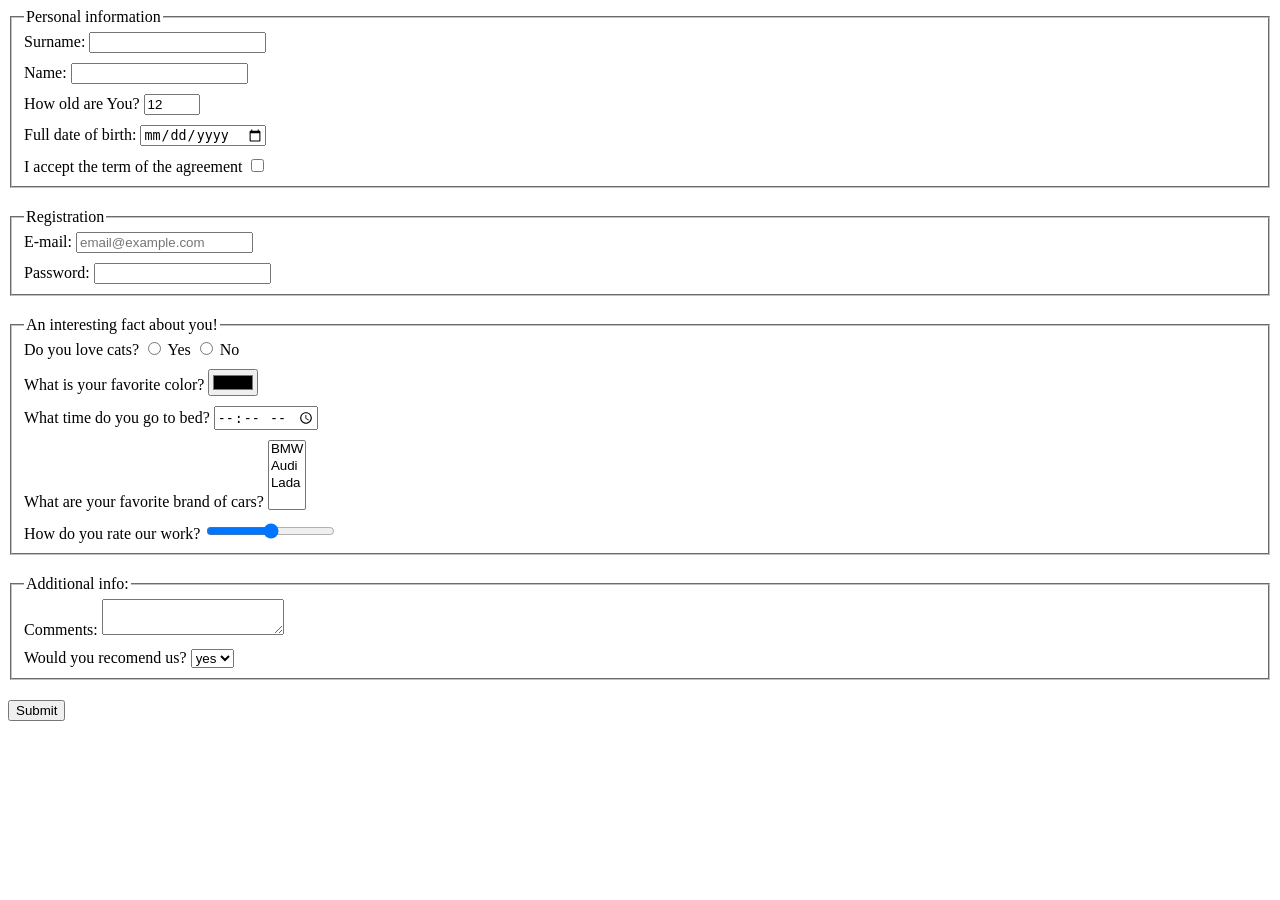
<file: index.html>
<!doctype html><html lang="en"><head><meta charset="UTF-8"><meta name="viewport" content="width=device-width, user-scalable=no, initial-scale=1.0, maximum-scale=1.0, minimum-scale=1.0"><meta http-equiv="X-UA-Compatible" content="ie=edge"><title>HTML Form</title><link rel="stylesheet" href="style.b1186f5c.css"></head><body> <form action="https://mate-academy-form-lesson.herokuapp.com/create-application" onsubmit="onSubmit()" method="POST"> <fieldset class="fieldset"> <legend>Personal information</legend> <div class="form-field"> <label for="surname">Surname:</label> <input type="text" autocomplete="off" id="surname" name="surname"> </div> <div class="form-field"> <label for="name">Name:</label> <input type="text" autocomplete="off" id="name" name="name"> </div> <div class="form-field"> <label for="years">How old are You?</label> <input type="number" id="years" name="years" min="12" max="100" value="12"> </div> <div class="form-field"> <label for="age">Full date of birth:</label> <input type="date" autocomplete="off" id="age" name="age"> </div> <div class="form-field"> <label for="terms-of-agree">I accept the term of the agreement</label> <input type="checkbox" name="terms-of-agree" id="terms-of-agree" required> </div> </fieldset> <fieldset class="fieldset"> <legend>Registration</legend> <div class="form-field"> <label for="email">E-mail:</label> <input type="email" id="email" name="email" placeholder="email@example.com" required> </div> <div class="form-field"> <label for="password">Password:</label> <input type="password" id="password" name="password" minlength="6" maxlength="30"> </div> </fieldset> <fieldset class="fieldset"> <legend>An interesting fact about you!</legend> <div class="form-field"> Do you love cats? <label for="yes"> <input type="radio" name="animals" value="Yes" id="yes"> Yes </label> <label for="no"> <input type="radio" name="animals" value="No" id="no"> No </label> </div> <div class="form-field"> <label for="color">What is your favorite color?</label> <input type="color" id="color" name="color"> </div> <div class="form-field"> <label for="time">What time do you go to bed?</label> <input type="time" id="time" name="time"> </div> <div class="form-field"> <label for="cars">What are your favorite brand of cars?</label> <select name="cars" id="cars" multiple> <option value="BMW">BMW</option> <option value="Audi">Audi</option> <option value="Lada">Lada</option> </select> </div> <div class="form-field"> <label for="range">How do you rate our work?</label> <input type="range" name="range" id="range"> </div> </fieldset> <fieldset class="fieldset"> <legend>Additional info:</legend> <div class="form-field"> <label for="comment">Comments:</label> <textarea name="comment" id="comment" required>
          </textarea> </div> <div class="form-field"> Would you recomend us? <select name="recomend" id="recomend" required> <option value="yes">yes</option> <option value="no">no</option> </select> </div> </fieldset> <button type="submit" name="submit">Submit</button> </form> <script type="text/javascript" src="main.e97352c4.js"></script> </body></html>
</file>
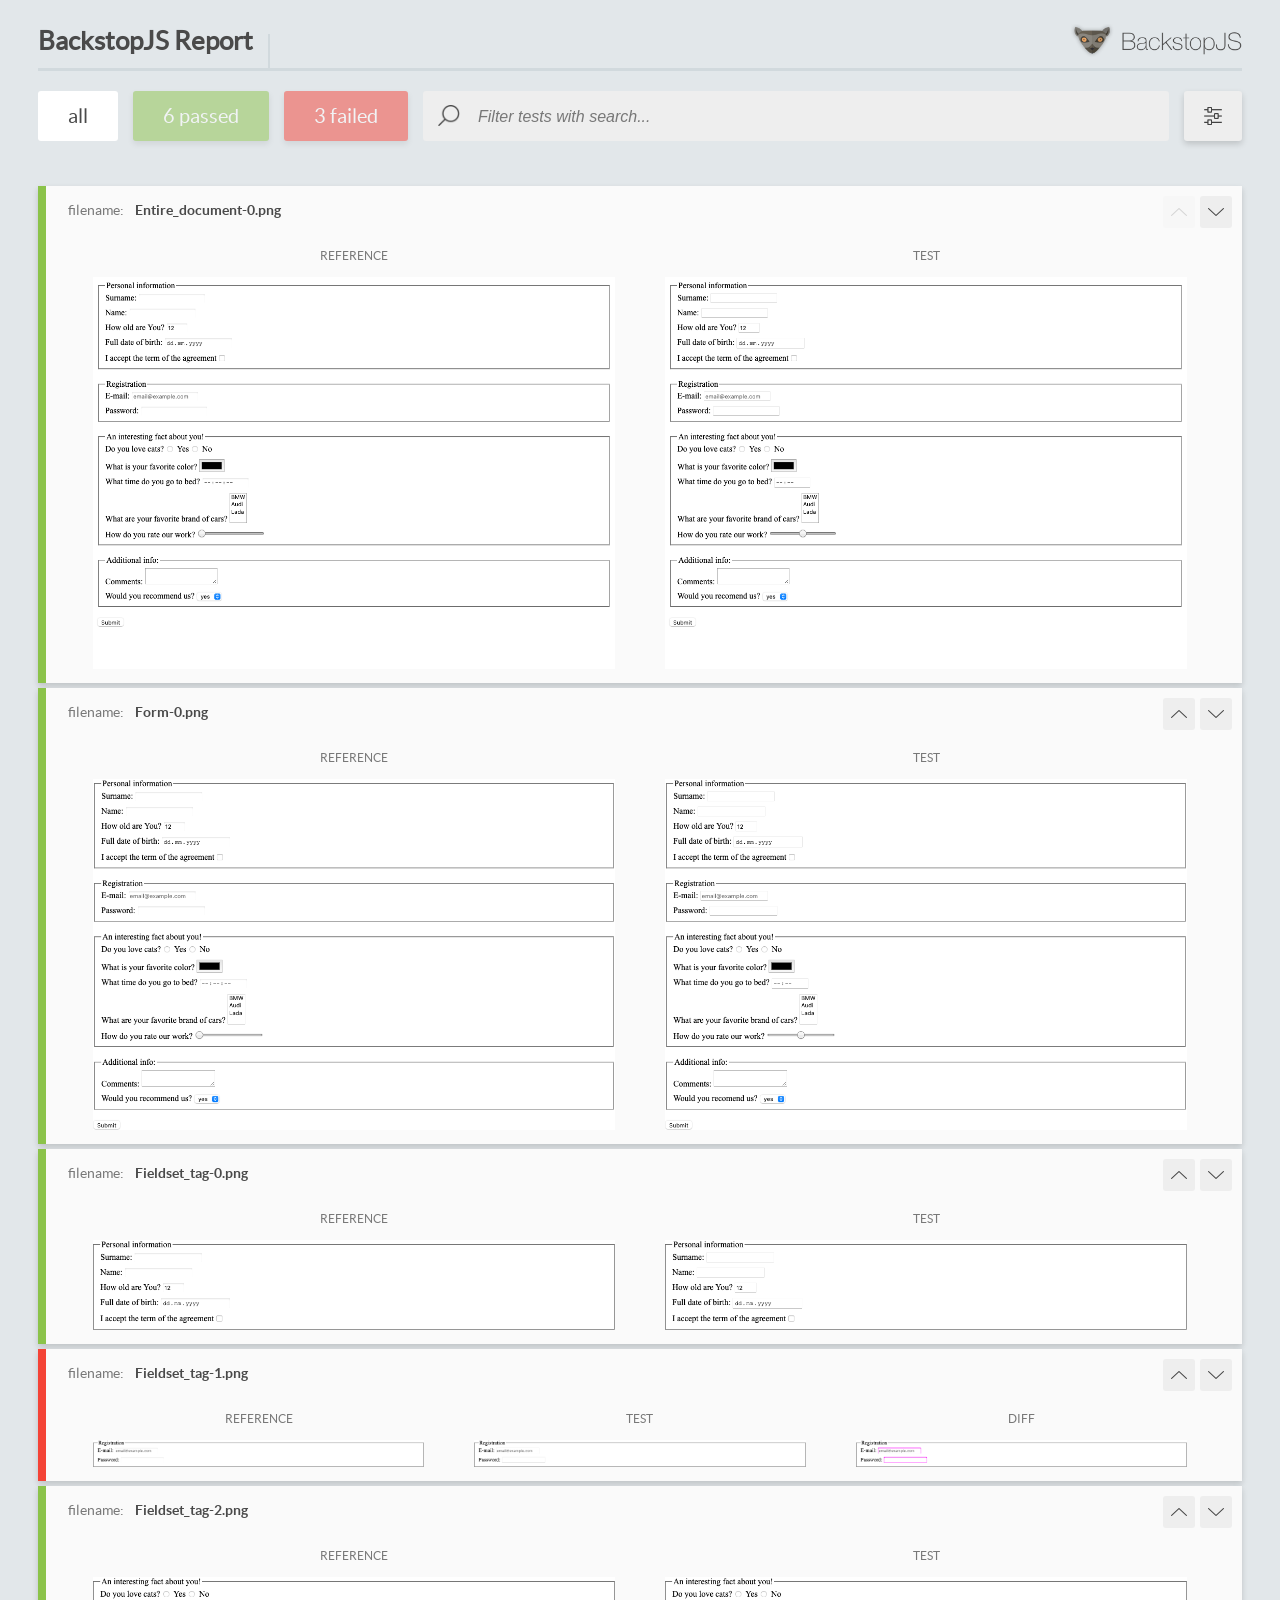
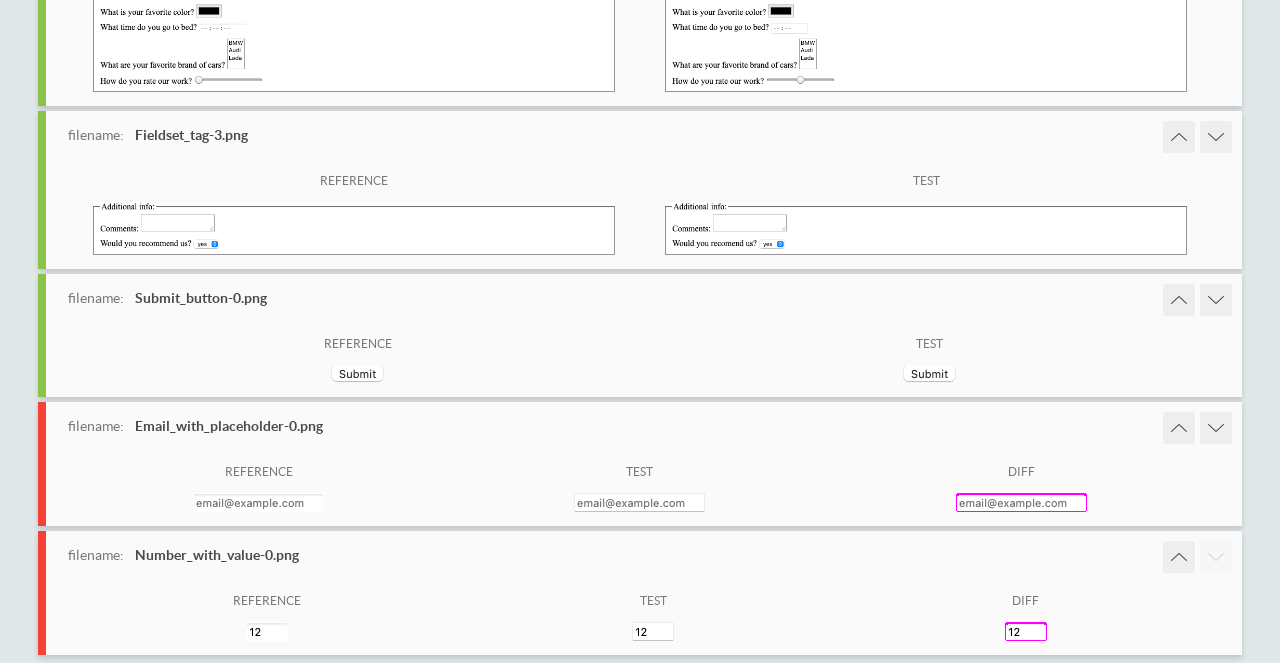
<file: report/html_report/index.html>
<!DOCTYPE html>
<html>
  <head>
    <meta charset="utf-8">
    <title>BackstopJS Report</title>

    <style>
      @font-face {
          font-family: 'latoregular';
          src: url('./assets/fonts/lato-regular-webfont.woff2') format('woff2'),
              url('./assets/fonts/lato-regular-webfont.woff') format('woff');
          font-weight: 400;
          font-style: normal;
      }
      @font-face {
          font-family: 'latobold';
          src: url('./assets/fonts/lato-bold-webfont.woff2') format('woff2'),
              url('./assets/fonts/lato-bold-webfont.woff') format('woff');
          font-weight: 700;
          font-style: normal;
      }

      .ReactModal__Body--open {
          overflow: hidden;
      }
      .ReactModal__Body--open .header {
        display: none;
      }

    </style>
  </head>
  <body style="background-color: #E2E7EA">
    <div id="root">

    </div>
    <script type="text/javascript">
      function report (report) { // eslint-disable-line no-unused-vars
        window.tests = report;
      }
    </script>
    <script type="text/javascript" src="config.js"></script>
    <script type="text/javascript" src="index_bundle.js"></script>
  </body>
</html>
</file>
<file: style.b1186f5c.css>
.fieldset{margin-bottom:20px}.form-field{padding-bottom:10px}.form-field:last-child{padding-bottom:0}
/*# sourceMappingURL=style.b1186f5c.css.map */
</file>
